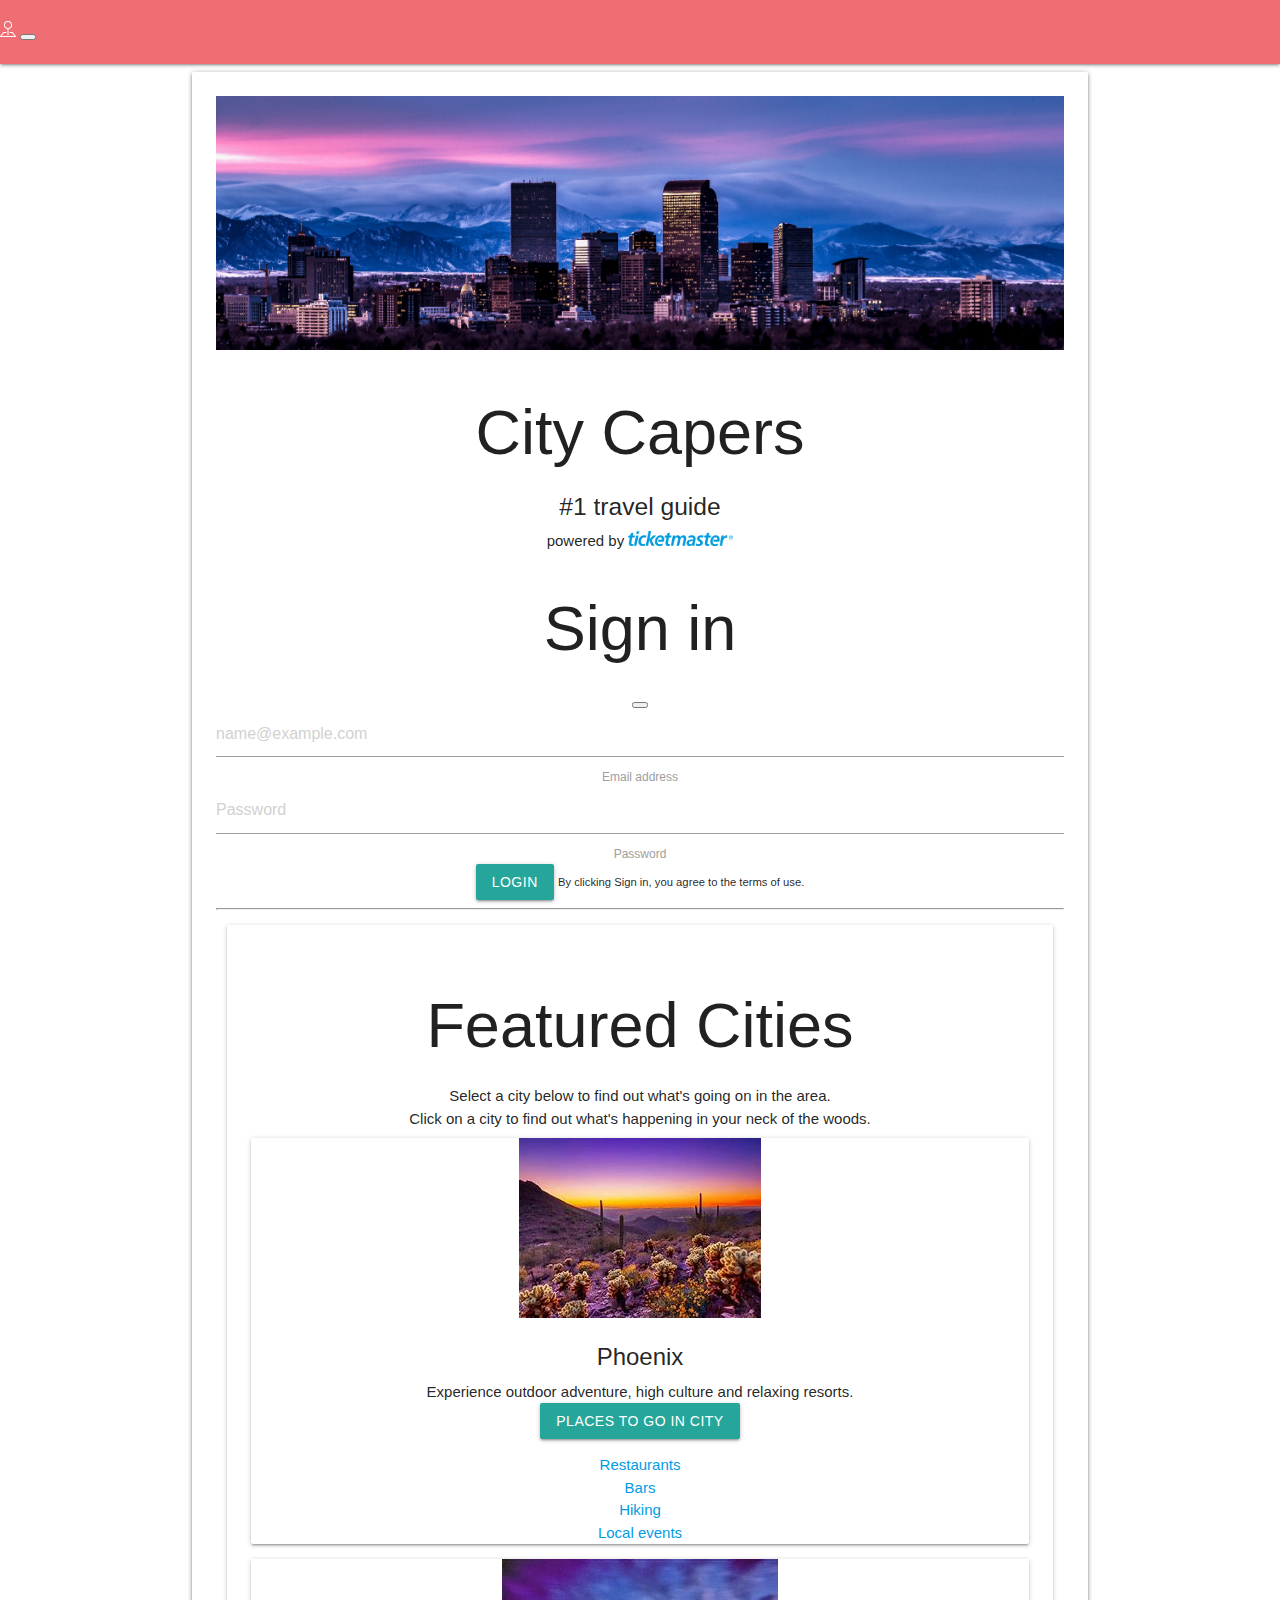
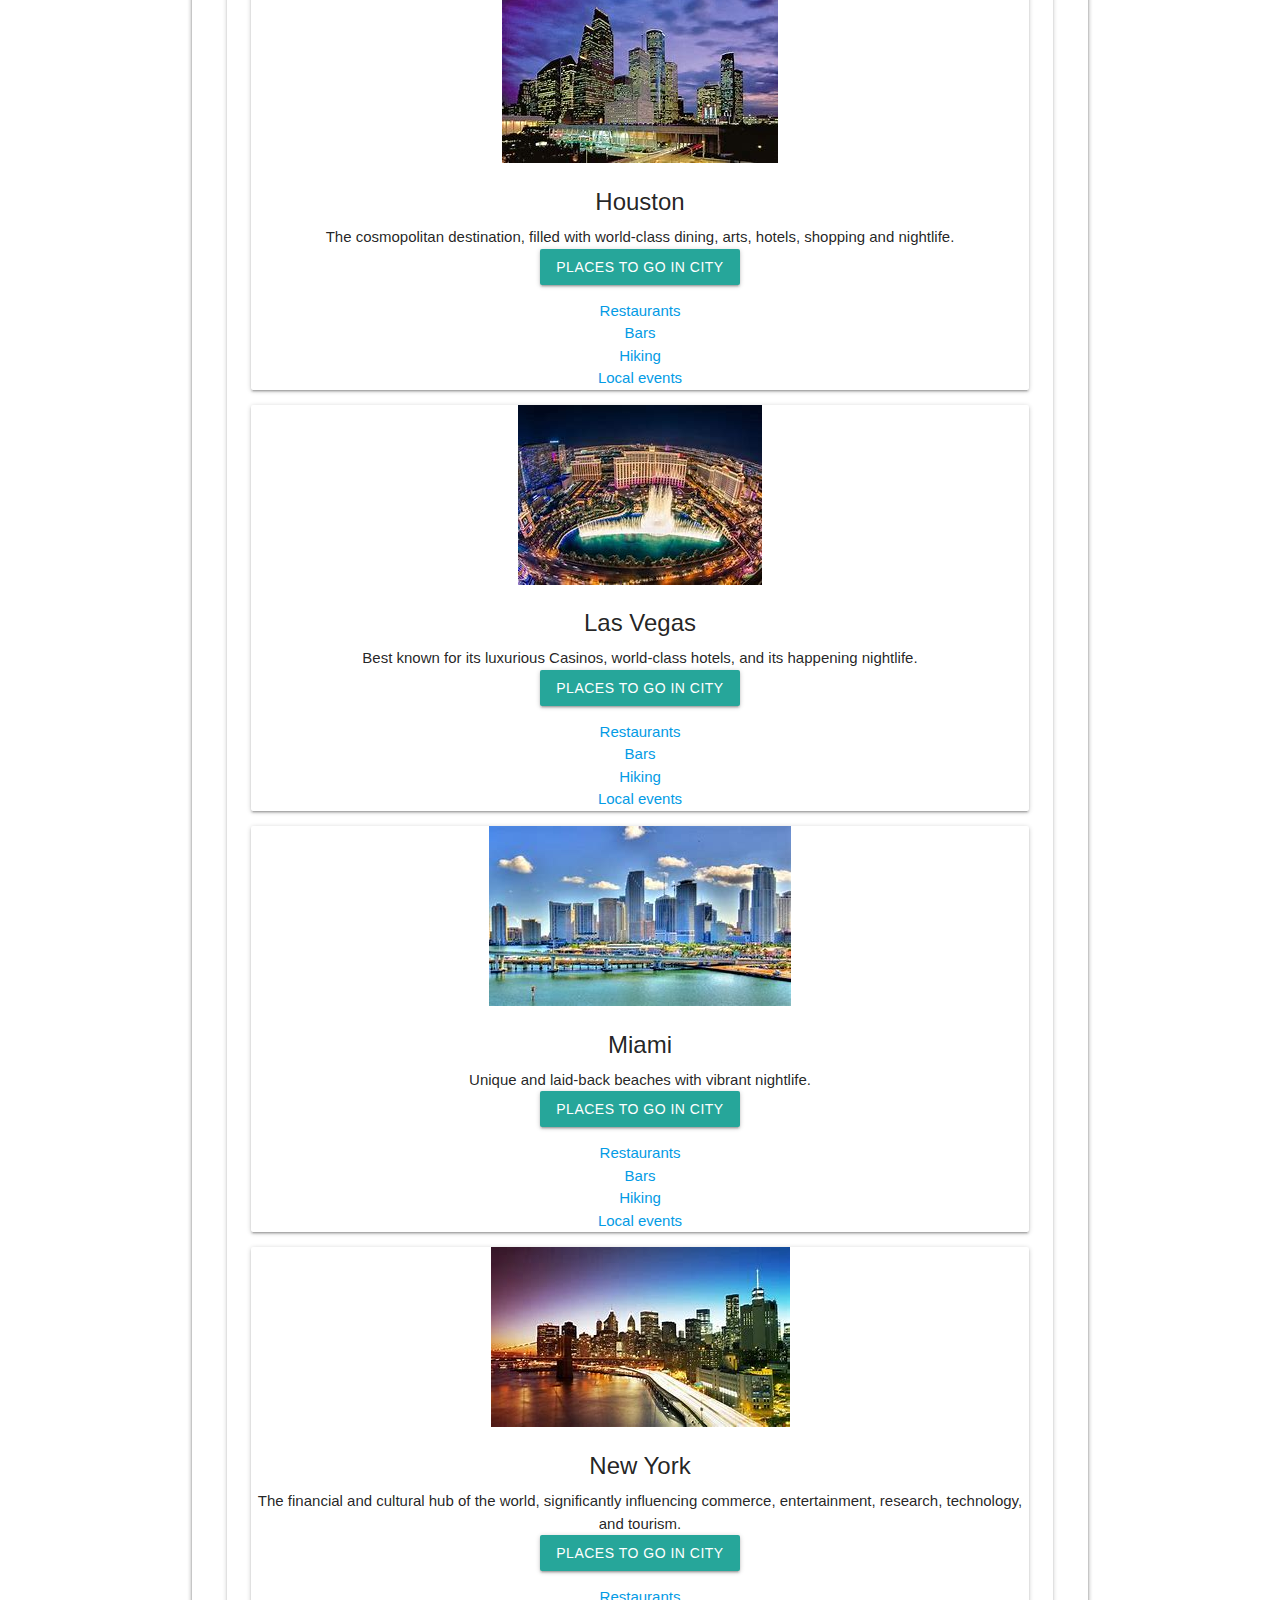
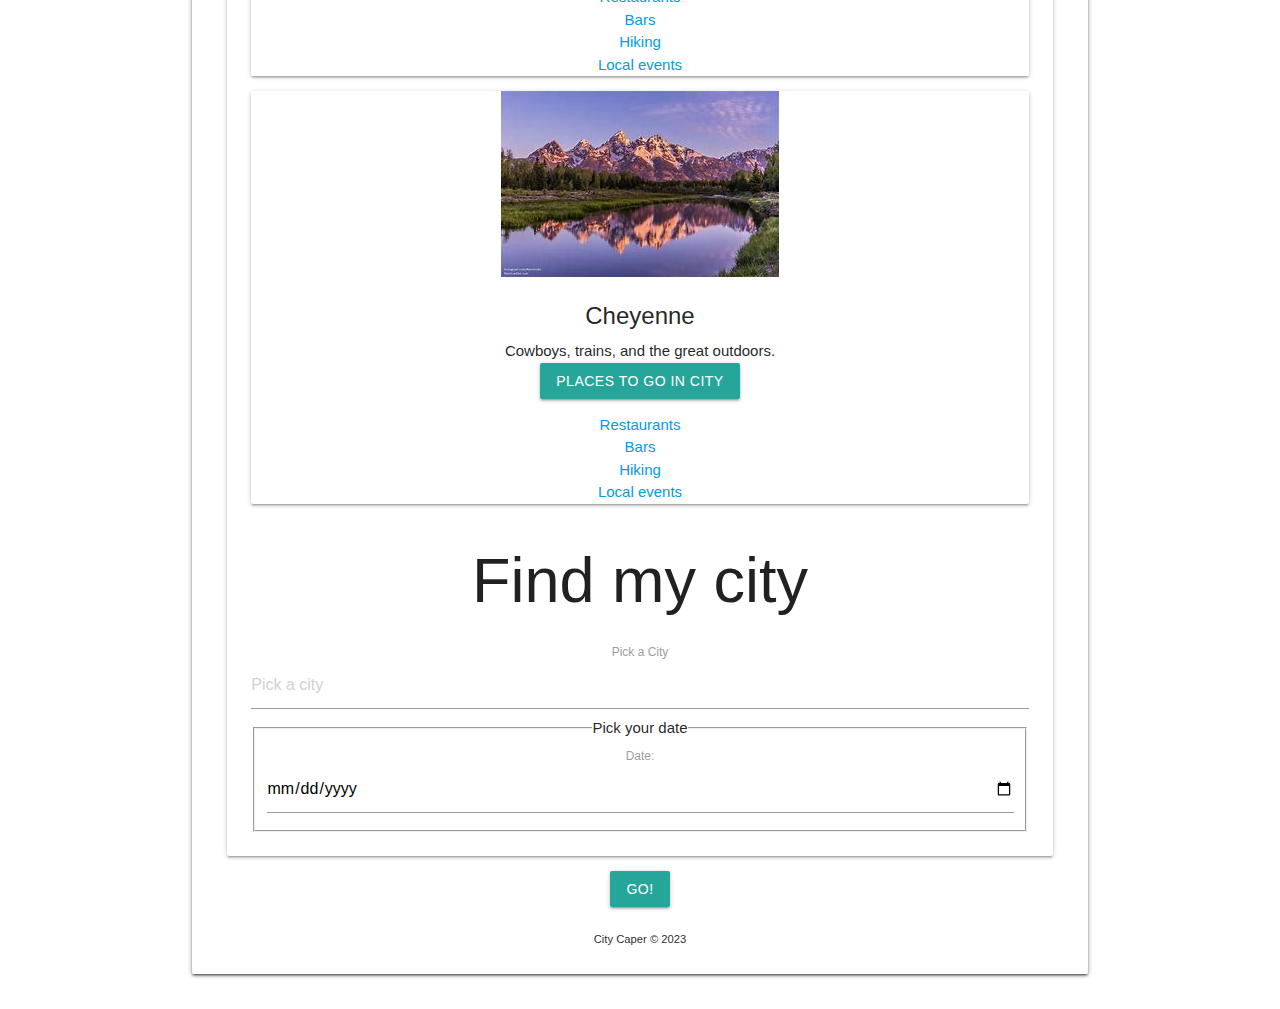
<file: index.html>
<!DOCTYPE html>
<!DOCTYPE html>
<html lang="en">

<head>
  <meta charset="UTF-8" />
  <meta http-equiv="X-UA-Compatible" content="IE=edge" />
  <meta name="viewport" content="width=device-width, initial-scale=1.0" />
  <link rel="stylesheet" href="https://cdnjs.cloudflare.com/ajax/libs/materialize/1.0.0/css/materialize.min.css">
  <link rel="stylesheet" href="https://maxcdn.bootstrapcdn.com/font-awesome/4.5.0/css/font-awesome.min.css" />
  <link href="https://fonts.googleapis.com/css?family=Amatic+SC&display=swap" rel="stylesheet">
  <link rel="stylesheet" href="assets/css/style.css">
  <link rel="stylesheet" href="bootstrap.css">
  <link href="https://cdn.jsdelivr.net/npm/bootstrap@5.3.0-alpha3/dist/css/bootstrap.min.css" rel="stylesheet" integrity="sha384-KK94CHFLLe+nY2dmCWGMq91rCGa5gtU4mk92HdvYe+M/SXH301p5ILy+dN9+nJOZ" crossorigin="anonymous">
  <title>City Capers</title>
  <link rel="icon" type="image/png" href="./citys.webp">
</head>

<body>
  <!-- added a header -->
  <header>
    <nav class="navbar navbar-expand-lg bg-body-tertiary">
      <div class="container-fluid">
        <svg xmlns="http://www.w3.org/2000/svg" width="16" height="16" fill="currentColor" class="bi bi-pin-map" viewBox="0 0 16 16">
          <path fill-rule="evenodd" d="M3.1 11.2a.5.5 0 0 1 .4-.2H6a.5.5 0 0 1 0 1H3.75L1.5 15h13l-2.25-3H10a.5.5 0 0 1 0-1h2.5a.5.5 0 0 1 .4.2l3 4a.5.5 0 0 1-.4.8H.5a.5.5 0 0 1-.4-.8l3-4z"/>
          <path fill-rule="evenodd" d="M8 1a3 3 0 1 0 0 6 3 3 0 0 0 0-6zM4 4a4 4 0 1 1 4.5 3.969V13.5a.5.5 0 0 1-1 0V7.97A4 4 0 0 1 4 3.999z"/>
        </svg>        
        <button class="navbar-toggler" type="button" data-bs-toggle="collapse" data-bs-target="#navbarSupportedContent" aria-controls="navbarSupportedContent" aria-expanded="false" aria-label="Toggle navigation">
          <span class="navbar-toggler-icon"></span>
        </button>
        <div class="collapse navbar-collapse" id="navbarSupportedContent">
          <ul class="navbar-nav me-auto mb-2 mb-lg-0">
            <li class="nav-item">
              <a class="nav-link active" aria-current="page" href="#">Featured Cities</a>
            </li>
            <!-- <li class="nav-item">
              <a class="nav-link" href="#">About us</a> -->
            </li>
            <!-- <li class="nav-item dropdown">
              <a class="nav-link dropdown-toggle" href="#" role="button" data-bs-toggle="dropdown" aria-expanded="false">
                Dropdown
              </a>
              <ul class="dropdown-menu">
                <li><a class="dropdown-item" href="#">Action</a></li>
                <li><a class="dropdown-item" href="#">Another action</a></li>
                <li><hr class="dropdown-divider"></li>
                <li><a class="dropdown-item" href="#">Something else here</a></li> -->
              </ul>
            </li>
          </ul>
        </div>
      </div>
    </nav>
  </header>

  <div class="container">
    <div class="row no-margin-bottom">
      <div class="card">
        <div class="card-panel center-align" id="title">
          <img id="logo" src="citys.webp" style="width: 100%;">

          <h1 id="site-name" style="clear: right;">City Capers</h1>
            <h5>#1 travel guide</h5>
          <span id="ticketmaster">powered by <img id="tm-logo" src="./tm-logo.png"
              style="width: 7em; height: 1em"></span>
            
              <!--sign in with bootstrap-->
              <div class="modal-content rounded-4 shadow">
                <div class="modal-header p-5 pb-4 border-bottom-0">
                  <h1 class="fw-bold mb-0 fs-2">Sign in</h1>
                  <button type="button" class="btn-close" data-bs-dismiss="modal" aria-label="Close"></button>
                </div>
          
                <div class="modal-body p-5 pt-0">
                  <form class="">
                    <div class="form-floating mb-3">
                      <input type="email" class="form-control rounded-3" id="floatingInput" placeholder="name@example.com">
                      <label for="floatingInput">Email address</label>
                    </div>
                    <div class="form-floating mb-3">
                      <input type="password" class="form-control rounded-3" id="floatingPassword" placeholder="Password">
                      <label for="floatingPassword">Password</label>
                    </div>
                    <button class="w-100 mb-2 btn btn-lg rounded-3 btn-primary" type="submit">Login</button>
                    <small class="text-body-secondary">By clicking Sign in, you agree to the terms of use.</small>
                    <hr class="my-4">
                  </form>
                </div>
              </div>
              <!--end of bootstrap signin-->
          
        <!--back button--</div>
      </div>
      <div id="back">
        <a id="back-btn" class="btn-flat">BACK</a>
      </div>-->
      <div class="row no-margin-bottom">
        <div class="col s12">
          <div class="card" id="welcome">
            <div class="card-content">


              <!--change background box with bootstrap-->
              <div class="p-5 mb-4 bg-body-tertiary rounded-3">
                <div class="container-fluid py-5">
                  <h1 class="display-5 fw-bold">Featured Cities</h1>
                  <p class="col-md-10 fs-4">Select a city below to find out what's going on in the area. <br> Click on a city to find out what's happening in your neck of the woods.</p>
                  <div class="card-group">
                    <div class="card">
                      <img src="arizona.jpg" class="card-img-top" alt="...">
                      <div class="card-body">
                        <h5 class="card-title">Phoenix</h5>
                        <p class="card-text">Experience outdoor adventure, high culture and relaxing resorts.</p>
                        <div class="btn-group" role="group">
                        <button type="button" class="btn btn-primary dropdown-toggle" data-bs-toggle="dropdown" aria-expanded="false">
                          Places to go in city
                        </button>
                        <ul class="dropdown-menu">
                          <li><a class="dropdown-item" href="https://www.yelp.com/search?find_desc=restaurants&find_loc=Phoenix%2C+AZ">Restaurants</a></li>
                          <li><a class="dropdown-item" href="https://www.barpx.com/best-bars-in-phoenix/#:~:text=10%20Best%20Phoenix%20Bars%201%20UnderTow%20Exotic%20craft,Grand%20...%208%20Stardust%20Pinbar%20...%20More%20items">Bars</a></li>
                          <li><a class="dropdown-item" href="https://www.yelp.com/search?cflt=hiking&find_loc=Phoenix%2C+AZ#:~:text=The%20Best%2010%20Hiking%20near%20me%20in%20Phoenix%2C,8.%20Cholla%20Trail%2089%20Hiking%20...%20More%20items">Hiking</a></li>
                          <li><a class="dropdown-item" href="https://www.ticketmaster.com/discover/concerts/phoenix">Local events</a></li>
                        </ul>
                      </div>
                      </div>
                    </div>
                    <div class="card">
                      <img src="houstoncitylights.jpg" class="card-img-top" alt="...">
                      <div class="card-body">
                        <h5 class="card-title">Houston</h5>
                        <p class="card-text"> The cosmopolitan destination, filled with world-class dining, arts, hotels, shopping and nightlife.</p>
                        <div class="btn-group" role="group">
                          <button type="button" class="btn btn-primary dropdown-toggle" data-bs-toggle="dropdown" aria-expanded="false">
                            Places to go in city
                          </button>
                          <ul class="dropdown-menu">
                            <li><a class="dropdown-item" href="https://www.yelp.com/search?cflt=restaurants&find_loc=Houston%2C+TX">Restaurants</a></li>
                            <li><a class="dropdown-item" href="https://www.yelp.com/search?cflt=bars&find_loc=Houston%2C+TX#:~:text=The%20Best%2010%20Bars%20near%20me%20in%20Houston%2C,8.%20E2%20Ultra%20Lounge%208%20...%20More%20items">Bars</a></li>
                            <li><a class="dropdown-item" href="https://www.yelp.com/search?find_desc=hiking+trails&find_loc=Houston%2C+TX#:~:text=Best%20hiking%20trails%20Near%20Me%20in%20Houston%2C%20TX,Sandy%20Reed%20Memorial%20Trail%2010%20...%20More%20items">Hiking</a></li>
                            <li><a class="dropdown-item" href="https://www.ticketmaster.com/discover/arts-theater/houston">Local events</a></li>
                          </ul>
                        </div>
                      </div>
                    </div>
                    <div class="card">
                      <img src="lasvegas.jpg" class="card-img-top" alt="...">
                      <div class="card-body">
                        <h5 class="card-title">Las Vegas</h5>
                        <p class="card-text"> Best known for its luxurious Casinos, world-class hotels, and its happening nightlife.</p>
                        <div class="btn-group" role="group">
                          <button type="button" class="btn btn-primary dropdown-toggle" data-bs-toggle="dropdown" aria-expanded="false">
                            Places to go in city
                          </button>
                          <ul class="dropdown-menu">
                            <li><a class="dropdown-item" href="https://www.yelp.com/search?cflt=restaurants&find_loc=Las+Vegas%2C+NV">Restaurants</a></li>
                            <li><a class="dropdown-item" href="https://www.yelp.com/search?find_desc=Bars&find_loc=Las+Vegas%2C+NV#:~:text=Best%20Bars%20near%20me%20in%20Las%20Vegas%2C%20Nevada,8.%20The%20Chandelier%201733%20Lounges%20...%20More%20items">Bars</a></li>
                            <li><a class="dropdown-item" href="https://www.yelp.com/search?cflt=hiking&find_loc=Las+Vegas%2C+NV#:~:text=The%20Best%2010%20Hiking%20near%20me%20in%20Las,Cliff%20Shadows%20Trailhead%2013%20Hiking%20...%20More%20items">Hiking</a></li>
                            <li><a class="dropdown-item" href="https://www.ticketmaster.com/discover/concerts/las-vegas">Local events</a></li>
                          </ul>
                        </div>
                      </div>
                    </div>
                  </div>
                  <div class="card-group">
                    <div class="card">
                      <img src="miami.jpg" class="card-img-top" alt="...">
                      <div class="card-body">
                        <h5 class="card-title">Miami</h5>
                        <p class="card-text">Unique and laid-back beaches with vibrant nightlife.</p>
                        <div class="btn-group" role="group">
                        <button type="button" class="btn btn-primary dropdown-toggle" data-bs-toggle="dropdown" aria-expanded="false">
                          Places to go in city
                        </button>
                        <ul class="dropdown-menu">
                          <li><a class="dropdown-item" href="https://www.yelp.com/search?cflt=restaurants&find_loc=Las+Vegas%2C+NV">Restaurants</a></li>
                          <li><a class="dropdown-item" href="https://www.yelp.com/search?cflt=bars&find_loc=Las+Vegas%2C+NV#:~:text=The%20Best%2010%20Bars%20near%20me%20in%20Las,8.%20The%20Chandelier%201733%20Lounges%20...%20More%20items">Bars</a></li>
                          <li><a class="dropdown-item" href="https://www.yelp.com/search?cflt=hiking&find_loc=Las+Vegas%2C+NV#:~:text=The%20Best%2010%20Hiking%20near%20me%20in%20Las,Cliff%20Shadows%20Trailhead%2013%20Hiking%20...%20More%20items">Hiking</a></li>
                          <li><a class="dropdown-item" href="https://www.ticketmaster.com/discover/concerts/las-vegas">Local events</a></li>
                        </ul>
                      </div>
                      </div>
                    </div>
                    <div class="card">
                      <img src="newyork.jpg" class="card-img-top" alt="...">
                      <div class="card-body">
                        <h5 class="card-title">New York</h5>
                        <p class="card-text">The financial and cultural hub of the world, significantly influencing commerce, entertainment, research, technology, and tourism.</p>
                        <div class="btn-group" role="group">
                          <button type="button" class="btn btn-primary dropdown-toggle" data-bs-toggle="dropdown" aria-expanded="false">
                            Places to go in city
                          </button>
                          <ul class="dropdown-menu">
                            <li><a class="dropdown-item" href="https://www.yelp.com/search?find_desc=Restaurants&find_loc=New+York%2C+NY">Restaurants</a></li>
                            <li><a class="dropdown-item" href="https://www.yelp.com/search?cflt=bars&find_loc=New+York%2C+NY#:~:text=The%20Best%2010%20Bars%20near%20me%20in%20New,8.%20Signal%20154%20Korean%20Pubs%20...%20More%20items">Bars</a></li>
                            <li><a class="dropdown-item" href="https://www.yelp.com/search?cflt=hiking&find_loc=New+York%2C+NY#:~:text=The%20Best%2010%20Hiking%20in%20New%20York%2C%20New,Lakes%20Nature%20Preserve%2012%20Hiking%20...%20More%20items">Hiking</a></li>
                            <li><a class="dropdown-item" href="https://www.ticketmaster.com/discover/concerts/new-york">Local events</a></li>
                          </ul>
                        </div>
                      </div>
                    </div>
                    <div class="card">
                      <img src="wyoming.jpg" class="card-img-top" alt="...">
                      <div class="card-body">
                        <h5 class="card-title">Cheyenne</h5>
                        <p class="card-text">Cowboys, trains, and the great outdoors.</p>
                        <div class="btn-group" role="group">
                          <button type="button" class="btn btn-primary dropdown-toggle" data-bs-toggle="dropdown" aria-expanded="false">
                            Places to go in city
                          </button>
                          <ul class="dropdown-menu">
                            <li><a class="dropdown-item" href="https://www.yelp.com/search?cflt=restaurants&find_loc=Cheyenne%2C+WY">Restaurants</a></li>
                            <li><a class="dropdown-item" href="https://www.yelp.com/search?find_desc=bars&find_loc=Cheyenne%2C+WY#:~:text=Best%20bars%20near%20me%20in%20Cheyenne%2C%20Wyoming%201,Grill%2073%20Country%20Dance%20Halls%20...%20More%20items">Bars</a></li>
                            <li><a class="dropdown-item" href="https://www.yelp.com/search?find_desc=Hiking+Trails&find_loc=Cheyenne%2C+WY#:~:text=Best%20Hiking%20Trails%20Near%20Me%20in%20Cheyenne%2C%20WY,Open%20Space%204.7%20%283%20reviews%29%20...%20More%20items">Hiking</a></li>
                            <li><a class="dropdown-item" href="https://www.ticketmaster.com/Cheyenne-Civic-Center-tickets-Cheyenne/venue/246783?irgwc=1&clickid=WqyxtzQkExyNWuLUdnXccTazUkAVGRRYES4DRQ0&camefrom=CFC_BUYAT_390418&impradid=390418&REFERRAL_ID=tmfeedbuyat390418&wt.mc_id=aff_BUYAT_390418&utm_source=390418-Wildfire%20Systems&impradname=Wildfire%20Systems&utm_medium=affiliate&ircid=4272">Local events</a></li>
                          </ul>
                        </div>
                      </div>
                    </div>
                  </div>
                  <!--end of second collumn-->
                </div>
              </div>
               <!--pick a city buttons-->
      <form id="user-input">
               <h1 class="display-5 fw-bold">Find my city</h1>
        <div class="col-md-6 col-xxl-4 my-5 mx-auto">
          <div class="d-grid gap-2">
            <div class="form-floating mb-3">
              <label for="floatingInput">Pick a City</label>
              <input type="text" class="form-control rounded-3" id="city-name" placeholder="Pick a city">
        </div>
        <!--end of pick a city-->

                <!--end of all bootstrap-->

                <!--datepicker- youtube link: https://youtu.be/VCklKwo2TmQ-->
                <fieldset>
                  <legend>Pick your date</legend>
                  <label for="my-date-picker">Date:
                    <input id="my-date-picker" type="date" min="2022-12-31" name="2040-02-01" value="">
                      <!--to mark special events --<option value="2023-01-05(date of event)" label="(event name)"></option>-->
                  </label>
                </fieldset>
                <!--end of datepicker-->
            </div>
          </div>
        </div>
        </div>
      </div>
        <button class="btn btn-primary" type="submit">Go!</button>
      </div>
<div class="new-search container rounded-4 shadow m5" id="previous-searches">
        <h2>Previous Searches:</h2>
        <ul id="city-searches"></ul>
      </div>
      </form>
<div id="search-results">
    <h1 class="new-search rounded-4 shadow m5" id="results-title">placeholder</h1>


   <div class="new-search container rounded-4 shadow">
      <h2 id="city-events">event placeholder</h2>
     <ul id="events"></ul>
    </div>

    <div class="new-search container rounded-4 shadow">
      <h2 id="city-restaurants">restaurant placeholder</h2>
      <ul id="restaurants"></ul>
    </div>

    <div class="new-search container rounded-4 shadow">
      <h2 id="city-entertainment">entertainment placeholder</h2>
      <ul id="entertainment"></ul>
    </div>

    <div class="new-search container rounded-4 shadow">
      <h2 id="city-leisure">leisure placeholder</h2>
      <ul id="leisure"></ul>
    </div>

    <div class="new-search container rounded-4 shadow">
      <h2 id="city-sights">sights placeholder</h2>
      <ul id="sights"></ul>
    </div>
  
  <div class="new-search container rounded-4 shadow">  
  <h2 id="city-attractions">attractions placeholder</h2>
  <ul id="attractions"></ul>
  </div>
</div>


<!-- ADDED FOOTER -->
<footer id="sticky-footer" class="flex-shrink-0 py-4 bg-dark text-white-50">
  <div class="container text-center">
    <small>City Caper &copy; 2023</small>
  </div>
</footer>


        <!-- <div id="cty-img">
          <div ckass="row" id="selection">
            <div class="col s1 m2">
              <div class="col s7 m4">
                <div class="input-field" id="cities">
                  <select id="select">
                    <option value="" disabled selected> -- Choose a City --</option>
                    <option value="1"
                      data-icon="https://www.pexels.com/photo/padlocks-at-a-love-lock-bridge-in-houston-12902230/">
                      Houston</option>
                    <option value="2" data-icon="https://www.pexels.com/photo/horseshoe-bend-arizona-2563733/">
                      Arizona</option>
                    <option value="3"
                      data-icon="https://www.pexels.com/photo/venice-miniature-in-las-vegas-on-sunny-day-6039247/">
                      Las Vegas</option>
                    <option value="4"
                      data-icon="https://www.pexels.com/photo/golden-gate-bridge-san-francisco-1591382/">
                      SanFrancisco</option>
                    <option value="5"
                      data-icon="https://www.pexels.com/photo/vehicles-passing-by-road-in-new-york-2168975/">
                      New York</option>
                    <option value="6"
                      data-icon="https://www.pexels.com/photo/the-upper-yellowstone-falls-in-yellowstone-national-park-wyoming-usa-5339027/">
                      Wyoming</option>
                    <option value="7"
                      data-icon="https://www.pexels.com/photo/lifeguard-building-on-seashore-against-sundown-sky-3773651/">
                      Miami</option>
                  </select>
                </div>
              </div>

              <div class="col s1 m2 l2">
                <a class="btn button" id="random-btn">GO!</a>
                </div>
                <div class="col s-1"></div>
                </div> -->

                <!--select event type-->

                <!-- <div id="options" class="row" style="display: none;">
                  <div class="col s12 m6" id="options-box">
                    <div id="selectedCityDiv"></div>
                    <div id="radio-buttons">
                      <from action="#">
                        <p>
                          <label>
                            <input name="group1" class="test" type="radio" id="music" />
                            <span>Music</span>
                          </label>
                        </p>
                        <p>
                          <label>
                            <input name="group1" type="radio" id="sports" />
                            <span>Sports</span>
                          </label>
                        </p>
                        <p>
                          <label>
                            <input name="group1" type="radio" id="art" />
                            <span>Art</span>
                          </label>
                        </p>
                        <p>
                          <label>
                            <input type="checkbox" id="dinner" />
                            <span>Want to add dinner</span>
                          </label>
                        </p>
                      </form>
                    </div>

                    <span class="btn-flat" id="cancel">CANCEL</span>
                    <a class="btn-flat modal-trigger right" id="option-confirm" href="#modal1">OK</a>
                  </div>
                </div>



                <div class="cardGoesHere"></div> -->

                <!--search results are displayed here.-->

                <!-- <div class="row" id="results" style="display: none;">
                  <div class="col s12 m3">
                    <div class="card">
                      <div class="card-panel event-esults">
                        <span id="artist-1" class="event-title truncate"></span><br>
                        <span id="venue-1"></span><br>
                        <span id="date-1"></span><br>
                        <span id="time-1"></span>
                        <a href="" target="_blank" id="info-1">
                          <div class="card-image hoverable" id="test">
                            <img class="event-pic" id="image-1">
                          </div>
                        </a>

                        <div class="dinner-plans">
                          <hr>
                          <h2>Food Options:</h2>
                          <span id="restaurant-1" class="bold truncate"></span>
                          <span class="btn-flat buttons choose" id="left-1">&lt;</span>
                          select restaurant
                          <span class="btn-flat buttons choose" id="right-1">&gt;</span><br>
                          <div>
                              Price: <span id="price-1" class="cost"></span>
                          </div><br>
                          <a class="btn buttons reserve" target="_blank" id="restaurant-info1">Reserve
                              Table</a>
                      </div>
                  </div>
              </div>
              </a>
          </div>
          <div class="col s12 m3">
            <div class="card">
                <div class="card-panel event-results">
                    <span id="artist-2" class="event-title truncate"></span><br>
                    <span id="venue-2"></span><br>
                    <span id="date-2"></span><br>
                    <span id="time-2"></span>
                    <a href="" target="_blank" id="info-2">
                        <div class="card-image hoverable">
                            <img class="event-pic" id="image-2"></img>
                        </div>
                    </a>
                    <div class="dinner-plans">
                      <hr>
                      <h2>Food Options:</h2>
                      <span id="restaurant-2" class="bold truncate"></span>
                      <span class="btn-flat buttons choose" id="left-2">&lt;</span>
                      select restaurant
                      <span class="btn-flat buttons choose" id="right-2">&gt;</span><br>
                      <div>
                          Price: <span id="price-2" class="cost"></span>
                      </div><br>
                      <a class="btn buttons reserve" target="_blank" id="restaurant-info2">Reserve
                          Table</a>
                  </div>
              </div>
          </div>
      </div>
      <div class="col s12 m3">
        <div class="card">
            <div class="card-panel event-results">
                <span id="artist-3" class="event-title truncate"></span><br>
                <span id="venue-3"></span><br>
                <span id="date-3"></span><br>
                <span id="time-3"></span>
                <a href="" target="_blank" id="info-3"></a>
                <div class="card-image hoverable">
                    <img class="event-pic" id="image-3"></img>
                </div>
                </a>
                <div class="dinner-plans">
                  <hr>
                  <h2>Food Options:</h2>
                  <span id="restaurant-3" class="bold truncate"></span>
                  <span class="btn-flat buttons choose" id="left-3">&lt;</span>
                  select restaurant
                  <span class="btn-flat buttons choose" id="right-3">&gt;</span><br>
                  <div>
                      Price: <span id="price-3" class="cost"></span>
                  </div><br>
                  <a class="btn buttons reserve" target="_blank" id="restaurant-info3">Reserve
                      Table
                  </a>
              </div>
          </div>
      </div>

    </div>
    <div class="col s12 m3">
        <div class="card">
            <div class="card-panel event-results">
                <span id="artist-4" class="event-title truncate"></span><br>
                <span id="venue-4"></span><br>
                <span id="date-4"></span><br>
                <span id="time-4"></span>
                <a href="" target="_blank" id="info-4">
                    <div class="card-image hoverable">
                        <img class="event-pic" id="image-4"></img>
                    </div>
                  </a>
                  <div class="dinner-plans">
                      <hr>
                      <h2>Food Options:</h2>
                      <span id="restaurant-4" class="bold truncate"></span>
                      <span class="btn-flat buttons choose" id="left-4">&lt;</span>
                      select restaurant
                      <span class="btn-flat buttons choose" id="right-4">&gt;</span><br>
                      <div>
                          Price: <span id="price-4" class="cost"></span>
                      </div><br>
                      <a class="btn buttons reserve" target="_blank" id="restaurant-info4">Reserve
                          Table</a>
                  </div>
              </div>
          </div>
      </div>
  </div>

</div>
</div>
<div id="pages">
    <a class="btn-flat" id="page-1" style="color:rgb(26, 112, 170)">1</a>&nbsp;<a class="btn-flat"
        id="page-2">2</a>&nbsp;<a class="btn-flat" id="page-3">3</a>
</div> -->
<!-- login form -->

<!-- <div class="container center-align" id="login-form" style="display: none">
    <div class="z-depth-1 grey lighten-4 row"
        style="display: inline-block; padding: 32px 48px 0px 48px; border: 1px solid #EEE;">

        <form class="col s12" method="post">
            <div class="row">
                <div class='col s12'>
                </div>
            </div>

            <div class="row">
              <div class="input-field col s12">
                  <input type="text" name="username" id="username" />
                  <label for="username">Enter your username</label>
              </div>
          </div>

          <div class="row">
              <div class="input-field col s12">
                  <input type="password" name="password" id="password" />
                  <label for="password">Enter your password</label>
              </div>
              <label style="float: right;">
                  <a href="#!"><b>Forgot Password?</b></a>
              </label>
          </div>

          <div class="row">
            <button type="submit" name="btn_login" class="col s12 btn btn-large"
                id="login-form-btn">Login</button>
        </div>
        <div class="center-align">
            <a href="#!">Create account</a>
        </div>
    </form>
</div>
</div> -->

<!-- featured destinations -->

<!-- <div id="featured">
  <div class="row no-margin-bottom">
      <div class="label">FEATURED</div>
      <div class="col s12 m6 xl3">
          <a href="https://www.visitlasvegas.com/" target="_blank" id="feat-1">
              <div class="card hoverable">
                  <div class="card-image">
                      <img src="https://q-cf.bstatic.com/images/hotel/max1024x768/170/170504164.jpg"
                          alt="Las Vegas">
                      <span class="card-title ribbon" id="trip-1">Viva Las Vegas</span>
                  </div>
              </div>
          </a>
      </div>
      <div class="col s12 m6 xl3">
        <a href="https://www.coloradoski.com/" target="_blank" id="feat-2">
            <div class="card hoverable">
                <div class="card-image">
                    <img src="https://images.vailresorts.com/image/upload/c_scale,dpr_3.0,f_auto,q_auto,w_400/v1/Breckenridge/Heros/201902_brk_maguire_yi_7133.jpg"
                        alt="Breckenridge, Colorado">
                    <span class="card-title ribbon" id="trip-2">Rocky Mountain High</span>
                </div>
            </div>
        </a>
    </div>
    <div class="col s12 m6 xl3">
      <a href="https://www.discoverlosangeles.com/things-to-do/the-beginners-guide-to-hollywood"
          target="_blank" id="feat-3">
          <div class="card hoverable">
              <div class="card-image">
                  <img src="https://www.laweekly.com/wp-content/uploads/2019/05/los-angeles-hates-hollywood-759x500.jpg"
                      alt="Los Angeles">
                  <span class="card-title ribbon" id="trip-3">It's Hollywood, Baby</span>
              </div>
          </div>
      </a>
  </div>
  <div class="col s12 m6 xl3">
    <a href="https://www.nfl.com/" target="_blank" id="feat-4">
        <div class="card hoverable">
            <div class="card-image">
                <img src="https://img.bleacherreport.net/img/images/photos/003/840/550/hi-res-451920753732d221297db742d38157fd_crop_north.jpg?h=533&w=800&q=70&crop_x=center&crop_y=top"
                    alt="NFL">
                <span class="card-title ribbon" id="trip-4">Hit The Gridiron</span>
            </div>
        </div>
    </a>
</div>
</div>
</div> -->
<!-- landmarks section-->
<!-- 
<div id="landmarks" class="row" style="display: none">
  <div class="label" id="landmark-city"></div>
  <div class="col s12 m3">
      <a href="" target="_blank" id="land-info1">
          <div class="card hoverable">
              <div class="card-image">
                  <img id="land-pic1" src="">
                  <span class="card-title" id="land-1"></span>
              </div>
          </div>
      </a>
  </div>
  <div class="col s12 m3">
    <a href="" target="_blank" id="land-info2">
        <div class="card hoverable">
            <div class="card-image">
                <img id="land-pic2" src="">
                <span class="card-title" id="land-2"></span>
            </div>
        </div>
    </a>
</div>
<div class="col s12 m3">
  <a href="" target="_blank" id="land-info3">
      <div class="card hoverable">
          <div class="card-image">
              <img id="land-pic3" src="">
              <span class="card-title" id="land-3"></span>
          </div>
      </div>
  </a>
</div>
<div class="col s12 m3">
  <a href="" target="_blank" id="land-info4">
      <div class="card hoverable">
          <div class="card-image">
              <img id="land-pic4" src="">
              <span class="card-title" id="land-4"></span>
          </div>
      </div>
  </a>
</div>
</div>

<div id="local-events">
  <div class="local">IN YOUR AREA </div>
  <ul class="collection">
      <li class="collection-item avatar">
          <div class="local-title">MUSIC</div>
          <img id="local-music-image" src="" alt="no image available" class="local-images"><br>
          <span id="local-music" style="font-weight: 700"></span><br>
          <span id="local-music-venue">Venue </span><br>
          <span id="local-music-date"> date </span><br>
          <span id="local-music-time"> time </span><br>
          <a id="local-music-buy" class="btn-flat buttons local-buy" target="_blank"> buy </a>
      </li>
      <li class="collection-item avatar">
          <div class="local-title">SPORTS</div>
          <img id="local-sports-image" src="" alt="no image available" class="local-images"><br>
          <span id="local-sports" style="font-weight: 700"></span><br>
          <span id="local-sports-venue">Venue </span><br>
          <span id="local-sports-date"> date </span><br>
          <span id="local-sports-time"> time </span><br>
          <a id="local-sports-buy" class="btn-flat buttons local-buy" target="_blank"> buy </a>
      </li>
      <li class="collection-item avatar">
        <div class="local-title">ART</div>
        <img id="local-art-image" src="" alt="no image available" class="local-images"><br>
        <span id="local-art" style="font-weight: 700"></span><br>
        <span id="local-art-venue">Venue </span><br>
        <span id="local-art-date"> date </span><br>
        <span id="local-art-time"> time </span><br>
        <a id="local-art-buy" class="btn-flat buttons local-buy" target="_blank"> buy </a>
    </li>
</ul>
<a id="more" class="btn-flat">SEE MORE RESULTS</a>
</div> -->

<!-- GO button results -->

<!-- <div id="more-events" class="card">
  <span id="events" style="font-weight: 700"></span>
  <div id="map"></div>
  <div id="events2"></div>
</div> -->

</div>

<div id="my-modal" class="modal">

  <div class="modal-content error">
      <h4>OOPS</h4>
      <h3>Please select a city and a date</h3>
      <button class="close" data-dismiss="modal">&times;</button>
  </div>
    
</div>        

<script src="bootstrap.js"></script>

<script src="https://cdn.jsdelivr.net/npm/bootstrap@5.3.0-alpha3/dist/js/bootstrap.bundle.min.js" integrity="sha384-ENjdO4Dr2bkBIFxQpeoTz1HIcje39Wm4jDKdf19U8gI4ddQ3GYNS7NTKfAdVQSZe" crossorigin="anonymous"></script>

<script src="./chris/script.js"></script>
</body>

</html>
</file>
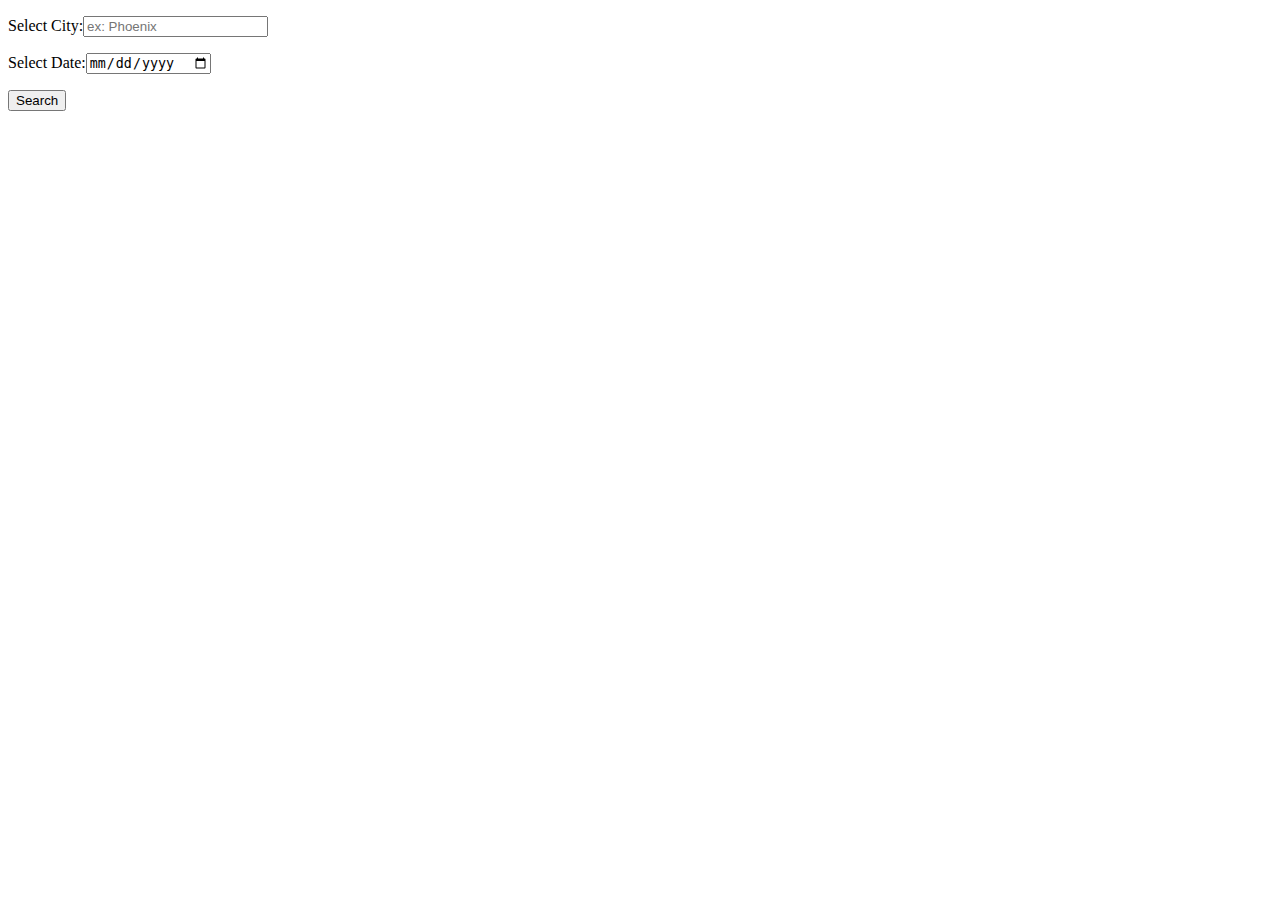
<file: chris/index.html>
<!DOCTYPE html>
<html lang="en">
<head>
    <meta charset="UTF-8">
    <meta http-equiv="X-UA-Compatible" content="IE=edge">
    <meta name="viewport" content="width=device-width, initial-scale=1.0">
    <title>Document</title>
</head>
<body>
    <form id="user-city">
       <p>Select City:<input id="city-name" type="text" placeholder="ex: Phoenix"></p>
        <p>Select Date</Select>:<input type="date" id="event-date"></p>
        <button type="submit" class="btn">Search</button>
    </form>
</body>
<script src="./script.js"></script>
</html>
</file>
<file: assets/css/style.css>
.new-search{
    background-color: rgb(29, 10, 54);
    color: white;
    margin: 3px;
}

#results-title{
    margin: 3px;
}
</file>
